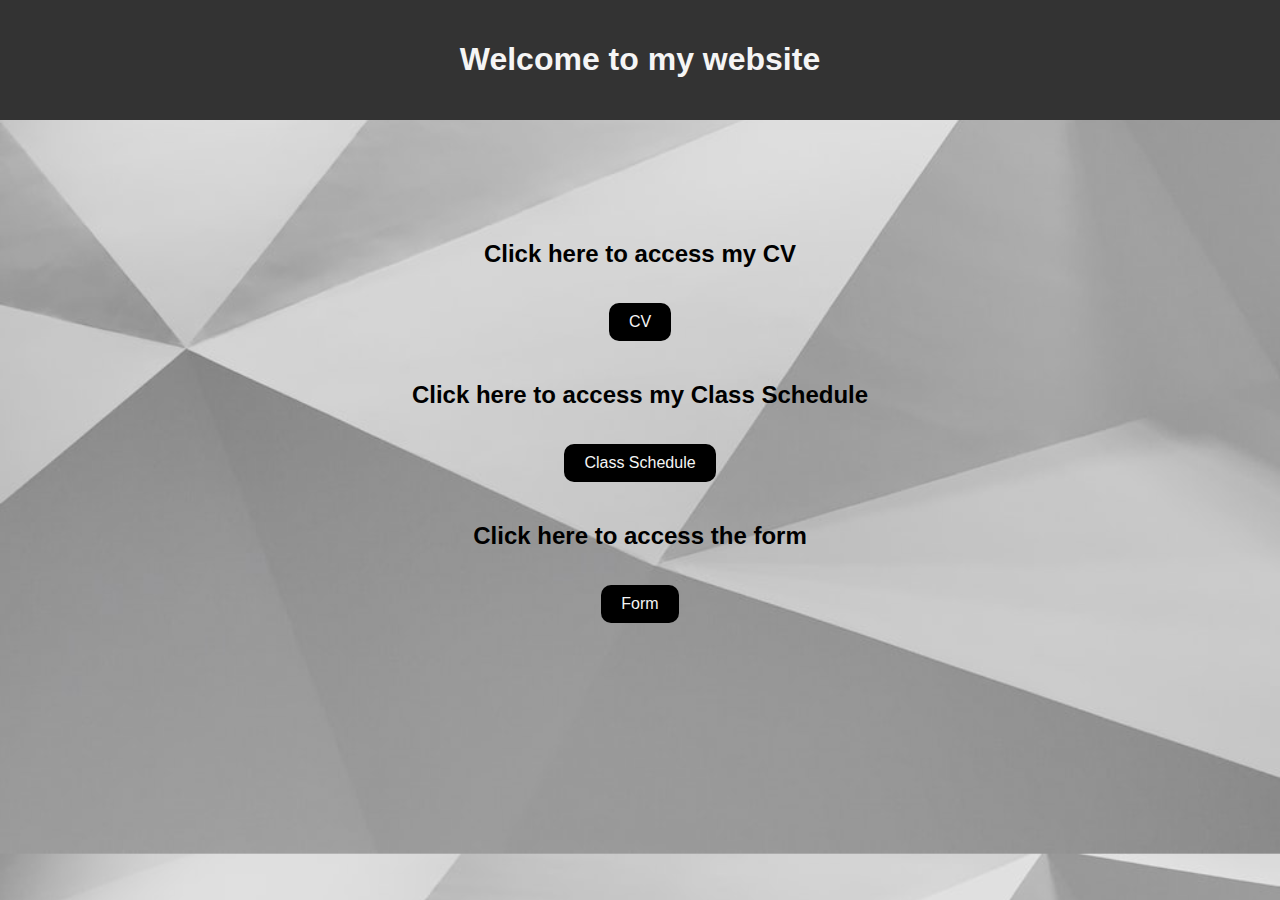
<file: index.html>
<!DOCTYPE html>
<html>
<head>
	<title>Website</title>
	<link rel="stylesheet" type="text/css" href="mainpage.css">
	<style>
		a:hover {
		  color: black;
		  background-color: rgb(255, 255, 255);
		}
	</style>
</head>
<body>
	<header>
		<h1>Welcome to my website</h1>
	</header>
	<main>
		<div class="links-container">
			<div class="link">
				<h2>Click here to access my CV</h2>
				<a href="cv.html" target=”_blank”>CV</a>
			</div>
			<div class="link">
				<h2>Click here to access my Class Schedule</h2>
				<a href="schedule.html" target=”_blank”>Class Schedule</a>
			</div>
			<div class="link">
				<h2>Click here to access the form</h2>
				<a href="form.html" target=”_blank”>Form</a>
			</div>
		</div>
	</main>
</body>
</html>
</file>
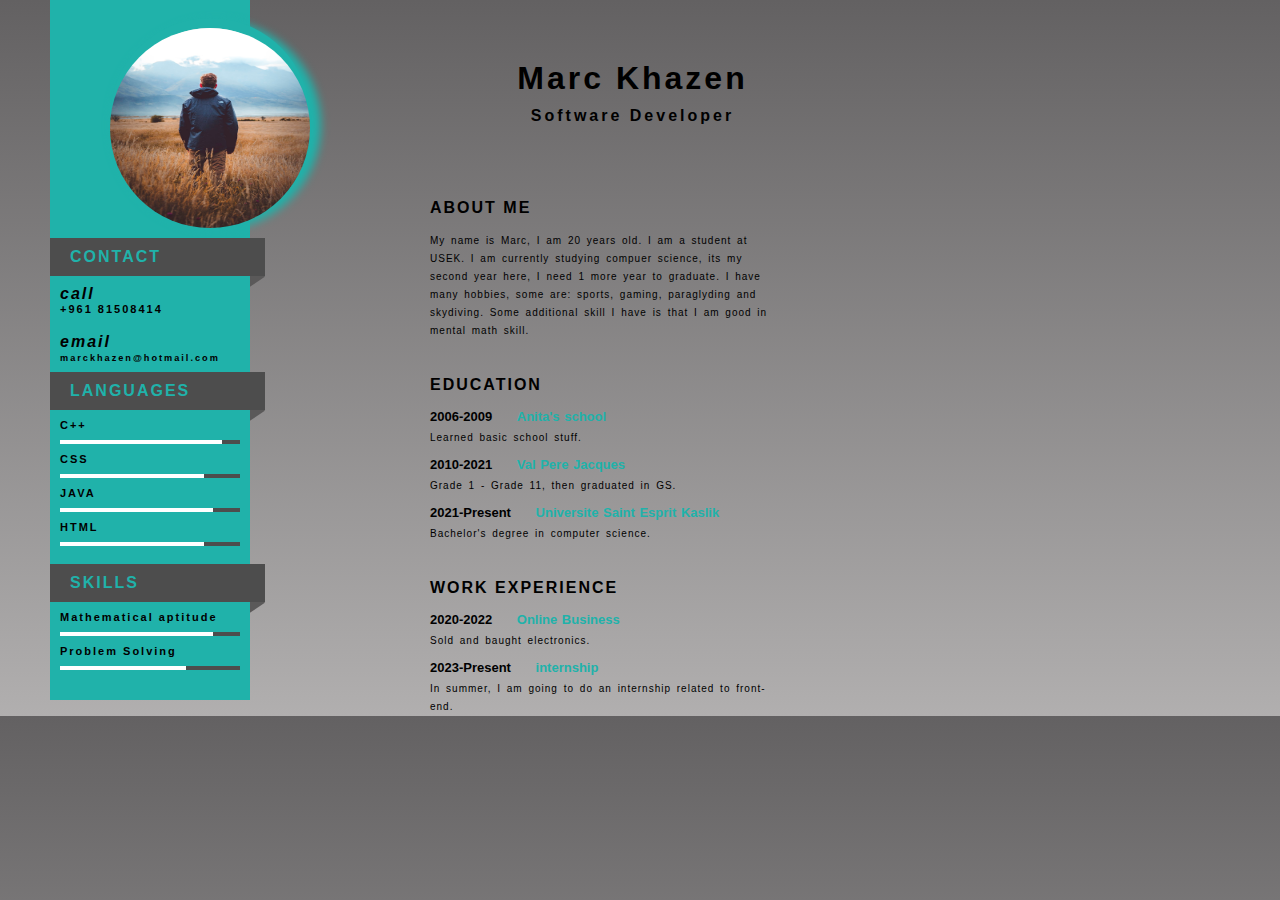
<file: cv.html>
<!DOCTYPE html>
<html>
<head>
	<title>CV</title>
	<link rel="stylesheet" type="text/css" href="cv.css">

</head>
<body>

<div class="main">
	<div class="left">
		<br>
		<div class="profile-img"><img src="cvImage.jpeg"></div>

		<div class="box-1">
			<div class="heading">
				<p>CONTACT</p>
			</div>
			<p class="p1"><i class="material-icons icons1">call</i><br>+961 81508414</p>
			<p class="p1"><i class="material-icons icons1">email</i> <small>marckhazen@hotmail.com</small></p>
		</div>

		<div class="box-1">
			<div class="heading">
				<p>LANGUAGES</p>
			</div>

			<p class="p1">C++
			<div class="skill-container">
				<div class="skill html"></div>
			</div>
			</p>

			<p class="p1">CSS
			<div class="skill-container">
				<div class="skill css"></div>
			</div>
			</p>

			<p class="p1">JAVA
			<div class="skill-container">
				<div class="skill js"></div>
			</div>
			</p>

			<p class="p1">HTML
			<div class="skill-container">
				<div class="skill jquery"></div>
			</div>
			</p>
		</div>
		<br>

		<div class="box-1">
			<div class="heading">
				<p>SKILLS</p>
			</div>

			<p class="p1">Mathematical aptitude
			<div class="skill-container">
				<div class="skill web"></div>
			</div>
			</p>

			<p class="p1">Problem Solving
			<div class="skill-container">
				<div class="skill gra"></div>
			</div>
			</p>

			
		</div>
		<!-- <br>
		<div class="box-1">
			<div class="heading">
				<p>HOBBIES</p>
			</div>

			<div class="h-div">
				<i class="material-icons icons2">Foot Ball</i>
				<i class="material-icons icons2">Gaming</i>
				<i class="material-icons icons2">Programming</i>
				<i class="material-icons icons2">Travel</i>
			</div>
			
		</div> -->

	</div>


	<div class="right">
		<div class="name-div">
			<h1>Marc Khazen</h1>
			<p>Software Developer</p>
		</div>

		<div class="box-2">
			<h2>ABOUT ME <i class="material-icons icons3" style="font-size: 28px!important; "></i></h2>
			<p class="p2">
				My name is Marc, I am 20 years old. I am a student at USEK. I am currently studying compuer science, its my
				second year here, I need 1 more year to graduate. I have many hobbies, some are: sports, gaming, paraglyding
				and skydiving. Some additional skill I have is that I am good in mental math skill.
			</p>
		</div>



		<div class="box-2">
			<h2>EDUCATION <i class="material-icons icons3" ></i></h2>
			<p class="p3">2006-2009 <span>Anita's school</span></p>
			<p class="p2">
				Learned basic school stuff.
			</p>

			<p class="p3">2010-2021 <span>Val Pere Jacques </span></p>
			<p class="p2">
				Grade 1 - Grade 11, then graduated in GS.
			</p>

			<p class="p3">2021-Present <span>Universite Saint Esprit Kaslik</span></p>
			<p class="p2">
				Bachelor's degree in computer science.
			</p>
		</div>


		<div class="box-2">
			<h2>WORK EXPERIENCE <i class="material-icons icons3" ></i></h2>
			<p class="p3">2020-2022 <span>Online Business</span></p>
			<p class="p2">
				Sold and baught electronics.
			</p>

			<p class="p3">2023-Present <span>internship</span></p>
			<p class="p2">
				In summer, I am going to do an internship related to front-end.
			</p>
			
		</div>

	</div>
</div>
</body>
</html>
</file>
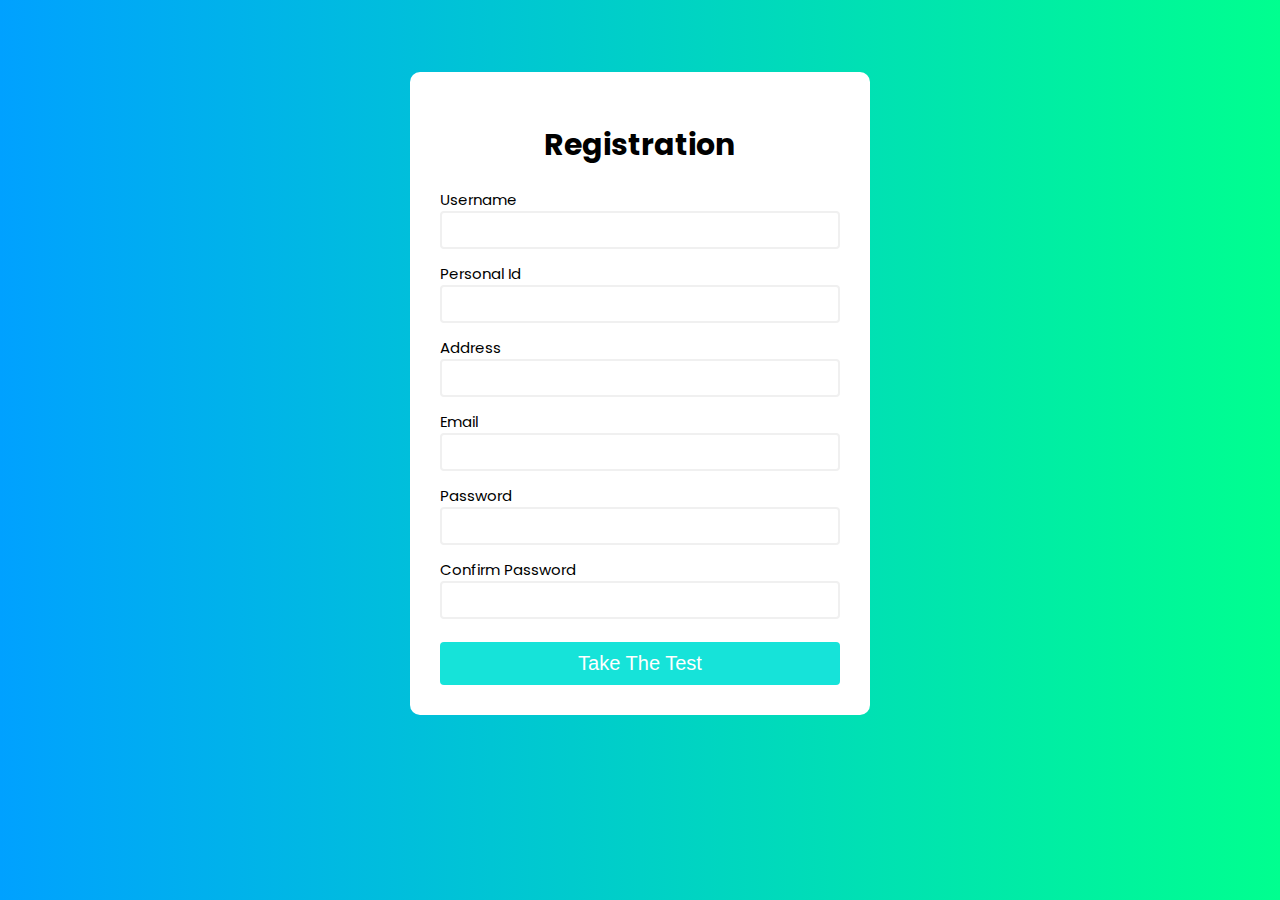
<file: form.html>
<html lang="en">
<head>
    <meta charset="UTF-8">
    <meta http-equiv="X-UA-Compatible" content="IE=edge">
    <meta name="viewport" content="width=device-width, initial-scale=1.0">
    <title>Form Validation</title>
    <link href="https://fonts.googleapis.com/css2?family=Poppins:wght@400;700&display=swap" rel="stylesheet">
    <link rel="stylesheet" href="./formStyle.css">
    <script defer src="./formScript.js"></script>
</head>
<body>
    <div class="container">
        <form id="form" action="/">
            <h1>Registration</h1>

            <div class="input-control">
                <label for="username">Username</label>
                <input id="username" name="username" type="text">
                <div class="error"></div>
            </div>

            <div class="input-control">
              <label for="personalid">Personal Id</label>
              <input id="personalid" name="personalid" type="text">
              <div class="error"></div>
          </div>

          <div class="input-control">
            <label for="address">Address</label>
            <input id="address" name="address" type="text">
            <div class="error"></div>
        </div>

            <div class="input-control">
                <label for="email">Email</label>
                <input id="email" name="email" type="text">
                <div class="error"></div>
            </div>

            <div class="input-control">
                <label for="password">Password</label>
                <input id="password"name="password" type="password">
                <div class="error"></div>
            </div>

            <div class="input-control">
                <label for="password2">Confirm Password</label>
                <input id="password2"name="password2" type="password">
                <div class="error"></div>
            </div>
            <button type="submit" id="submit-btn">Take The Test</button>
        </form>
    </div>
</body>
</html>
</file>
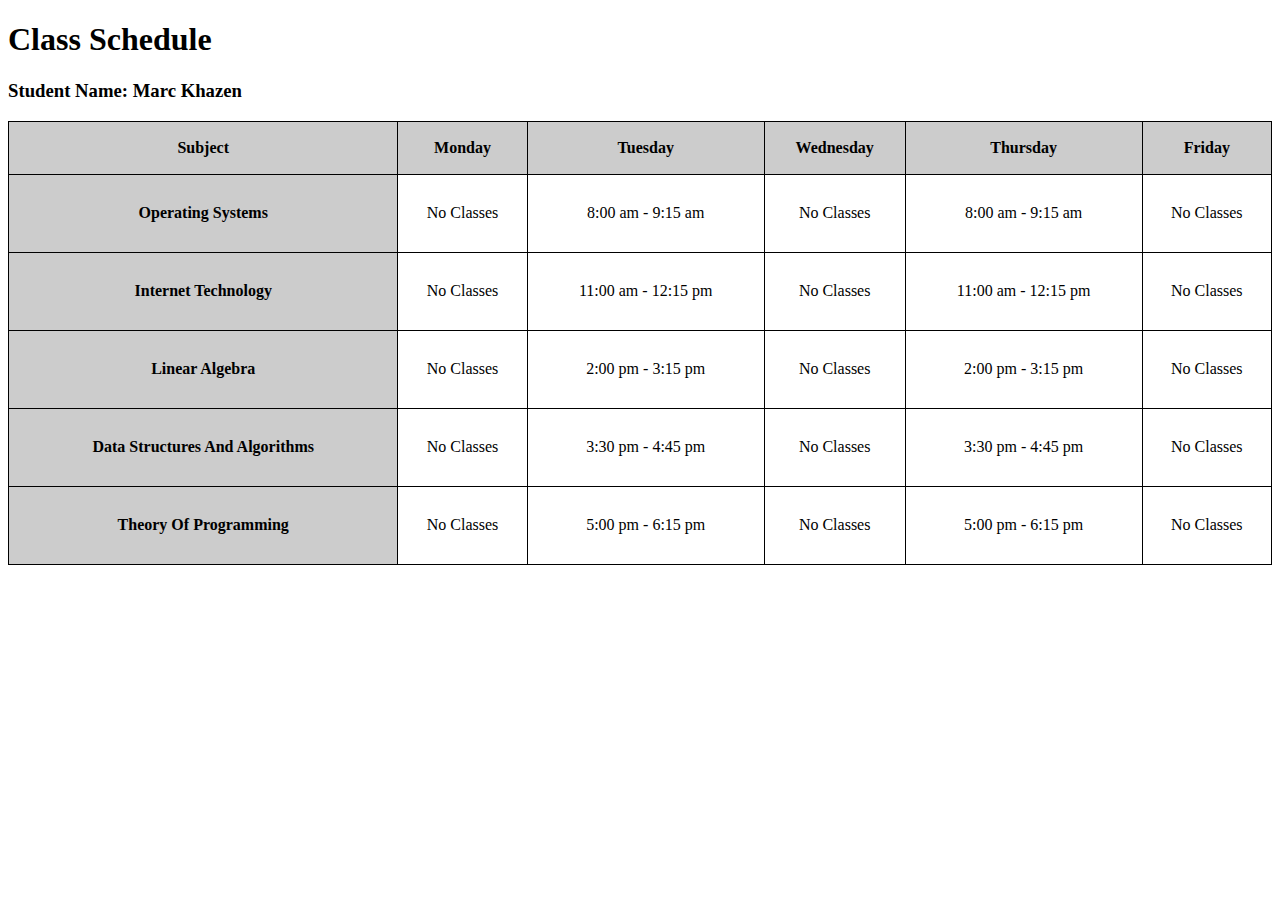
<file: schedule.html>
<!DOCTYPE html>
<html lang="en">
	<head>
		<title>Schedule</title>
        <link rel="stylesheet" href="schedule.css">
    </head>

	<table>
        <h1 id="Title">Class Schedule</h1>
        <h3 id="Stud-Name">Student Name: Marc Khazen</h3>
            <thead>
			<th>Subject</th>
            <th>Monday</th>
            <th>Tuesday</th>
            <th>Wednesday</th>
            <th>Thursday</th>
            <th>Friday</th>
	    </thead>


        <tbody>
            <tr>
                <th>Operating Systems</th>
                <td>No Classes</td>
                <td>8:00 am - 9:15 am</td>
                <td>No Classes</td>
                <td>8:00 am - 9:15 am</td>
                <td>No Classes</td>
            </tr>


            <tr>
                <th>Internet Technology</th>
                <td>No Classes</td>
                <td>11:00 am - 12:15 pm</td>
                <td>No Classes</td>
                <td>11:00 am - 12:15 pm</td>
                <td>No Classes</td>
            </tr>


            <tr>
                <th>Linear Algebra</th>
                <td>No Classes</td>
                <td>2:00 pm - 3:15 pm</td>
                <td>No Classes</td>
                <td>2:00 pm - 3:15 pm</td>
                <td>No Classes</td>
            </tr>


            <tr>
                <th>Data Structures And Algorithms</th>
                <td>No Classes</td>
                <td>3:30 pm - 4:45 pm</td>
                <td>No Classes</td>
                <td>3:30 pm - 4:45 pm</td>
                <td>No Classes</td>
            </tr>
            
            
            <tr>
                <th>Theory Of Programming</th>
                <td>No Classes</td>
                <td>5:00 pm - 6:15 pm</td>
                <td>No Classes</td>
                <td>5:00 pm - 6:15 pm</td>
                <td>No Classes</td>
            </tr>
        </tbody>
    </table>

	</body>
</html>
</file>
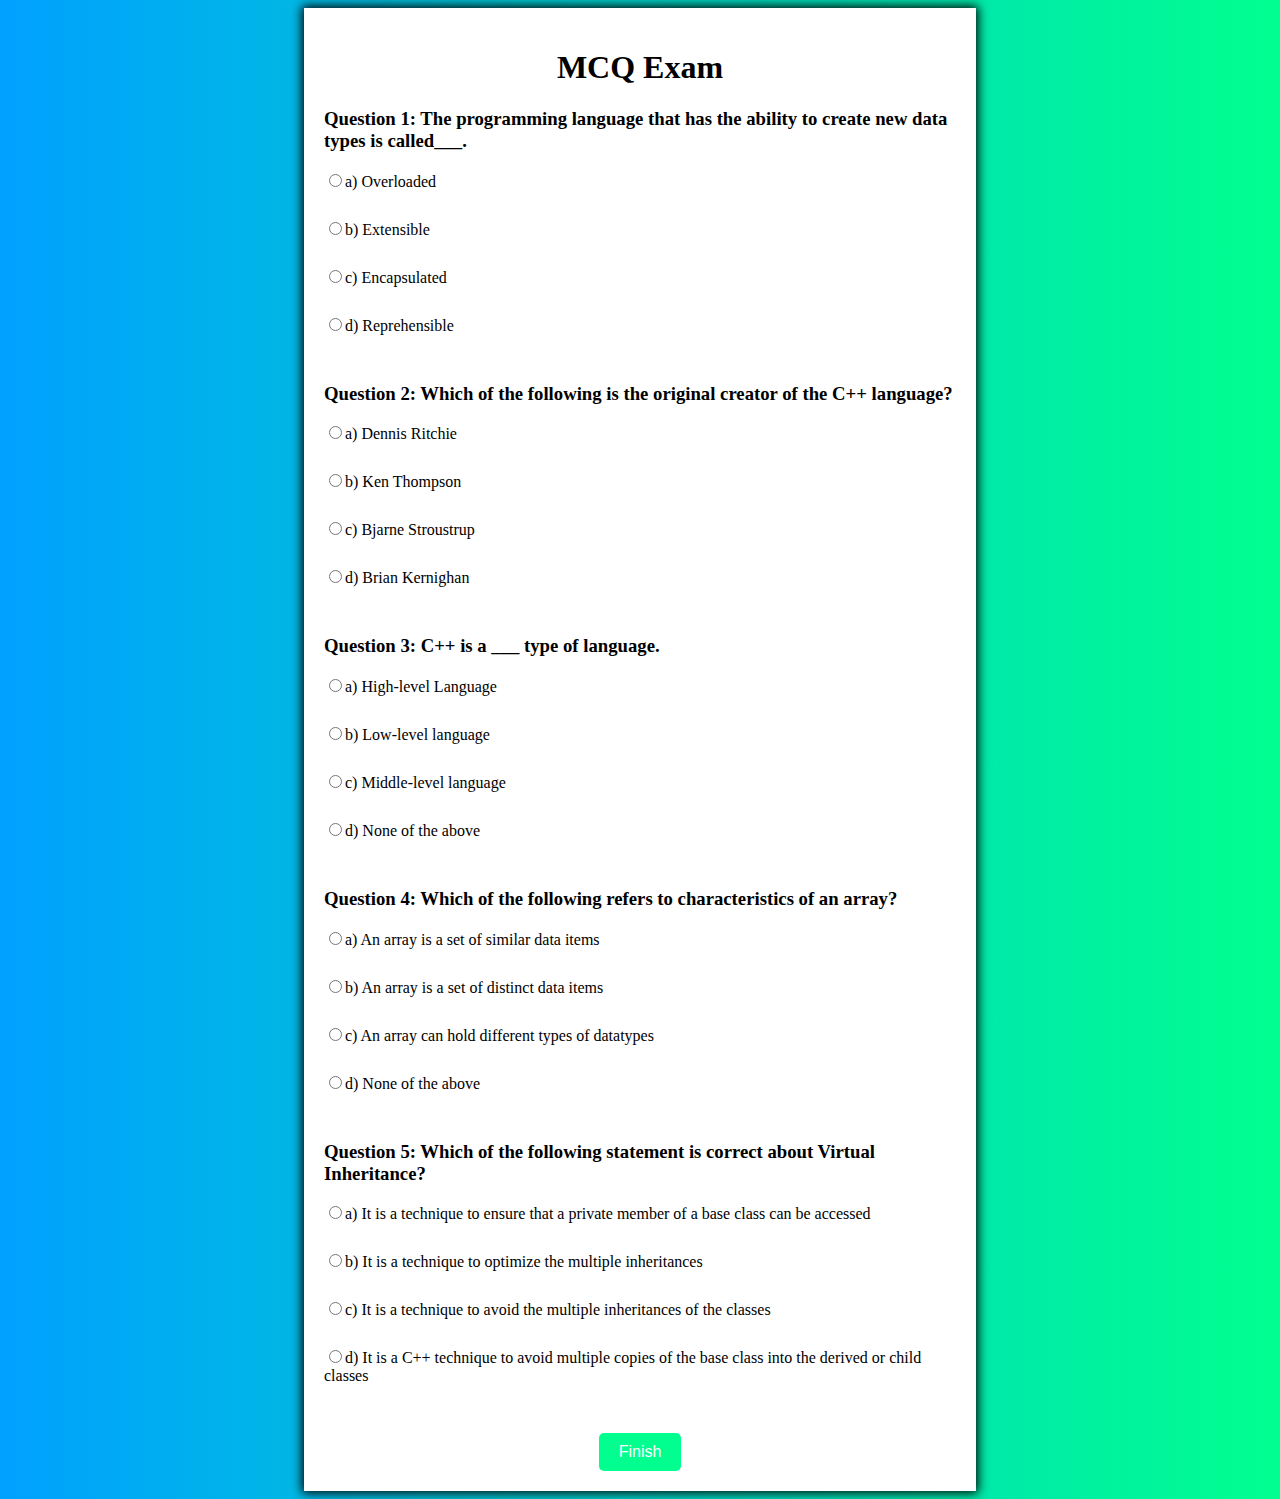
<file: test.html>
<!DOCTYPE html>
<html>
<head>
	<title>MCQ Exam</title>
	<link rel="stylesheet" type="text/css" href="testStyle.css">
</head>
<body>
	<div class="container">
		<form id="quiz-form">
			<h1>MCQ Exam</h1>
			<div class="question">
				<h3>Question 1: The programming language that has the ability to create new data types is called___.</h3>
				<label><input type="radio" name="q1" value="a">a) Overloaded</label><br>
				<label><input type="radio" name="q1" value="b">b) Extensible</label><br>
				<label><input type="radio" name="q1" value="c">c) Encapsulated</label><br>
				<label><input type="radio" name="q1" value="d">d) Reprehensible</label><br>
			</div>
			<div class="question">
				<h3>Question 2: Which of the following is the original creator of the C++ language?</h3>
				<label><input type="radio" name="q2" value="a">a) Dennis Ritchie</label><br>
				<label><input type="radio" name="q2" value="b">b) Ken Thompson</label><br>
				<label><input type="radio" name="q2" value="c">c) Bjarne Stroustrup</label><br>
				<label><input type="radio" name="q2" value="d">d) Brian Kernighan</label><br>
			</div>
			<div class="question">
				<h3>Question 3:  C++ is a ___ type of language.</h3>
				<label><input type="radio" name="q3" value="a">a) High-level Language</label><br>
				<label><input type="radio" name="q3" value="b">b) Low-level language</label><br>
				<label><input type="radio" name="q3" value="c">c) Middle-level language</label><br>
				<label><input type="radio" name="q3" value="d">d) None of the above</label><br>
			</div>
			<div class="question">
				<h3>Question 4:  Which of the following refers to characteristics of an array?</h3>
				<label><input type="radio" name="q4" value="a">a) An array is a set of similar data items</label><br>
				<label><input type="radio" name="q4" value="b">b) An array is a set of distinct data items</label><br>
				<label><input type="radio" name="q4" value="c">c) An array can hold different types of datatypes</label><br>
				<label><input type="radio" name="q4" value="d">d) None of the above</label><br>
			</div>
			<div class="question">
				<h3>Question 5: Which of the following statement is correct about Virtual Inheritance?</h3>
				<label><input type="radio" name="q5" value="a">a) It is a technique to ensure that a private member of a base class can be accessed</label><br>
				<label><input type="radio" name="q5" value="b">b) It is a technique to optimize the multiple inheritances</label><br>
				<label><input type="radio" name="q5" value="c">c) It is a technique to avoid the multiple inheritances of the classes</label><br>
				<label><input type="radio" name="q5" value="d">d) It is a C++ technique to avoid multiple copies of the base class into the derived or child classes</label><br>
            </div>
            <button type="submit" id="submit-btn">Finish</button>
            </form>
            <div id="result" style="display: none;"></div>
    </div>
    <script src="testScript.js"></script>      
</body>
</html>
</file>
<file: mainpage.css>
body {
    background-image: url("Background.jpg");
    background-size: cover;
    margin: 0;
    padding: 0;
    font-family: Arial, sans-serif;
}

header {
    background-color: #333;
    color: #F5F5F5;
    text-align: center;
    padding: 20px;
}

main {
    padding: 100px;
    text-align: justify;
}

.links-container { 
    display: flex;
    flex-direction: column;
    align-items: center;
}

.link {
    text-align: center;
    margin-bottom: 20px;
}

.link h2 {
    margin-bottom: 35px;
}

.link a {
    display: inline-block;
    padding: 10px 20px;
    border-radius: 10px;
    background-color: #000000;
    color: #F5F5F5;
    text-decoration: none;
    transition: background-color 0.7s ease-in-out, color 0.7s ease-in-out;
}

.form-link-container {
    text-align: center;
}
</file>
<file: cv.css>
body{
	background-image: linear-gradient(#636162, #b1afaf);
	font-weight: bold;
	letter-spacing: 2px;
    display:flex;
}
*{
	margin: 0px; padding: 0px; font-family: 'Montserrat', sans-serif;
}
.left{
	background-color: lightseagreen;
	width: 200px;
	height: 700px;
    flex:50%;
    margin-left: 50px;
}
.right{
	width: 450px;
    flex:50%;
    margin-left: 380px;
    margin-top: -700px;
}
.profile-img{
	height: 180px;
	width: 180px;
	background-color: #ddd;
	border-radius: 50%;
	margin-bottom: 20px;
	margin-left: 60px;
	border: 10px solid lightseagreen;
	box-shadow: 6px 7px 9px 5px lightseagreen;
}
.profile-img img{
	width: 200px;
	border-radius: 50%;
    height:200px;
    margin-left: -10px;
}
.box-1{
	position: relative;
}
.heading{
	background-color: #4d4d4d;
	padding: 10px;
	color: lightseagreen;
	text-align: left;
	padding-left: 20px;
	margin-right: -15px;
}
.heading::after{
	content: '';
	position: absolute;
	width: 21px;
	height: 18px;
	background-color: #5a5959;
	left: 191px;
	top: 26px;
	transform:rotate(56deg);
	z-index: -1;
}
.p1{
	padding: 9px 10px;
	font-size: 11px;
}
.icons1{
	font-size: 16px!important;
	padding-right: 10px!important;
	vertical-align: sub;
}
.skill-container{
	width: 90%;
	background-color: #4d4d4d;
	margin: 0px 10px;
}
.skill{
	text-align: right;
	padding-top: 2px;
	padding-bottom: 2px;
	color: white;
}
.html{
	width: 90%;
	background-color: white;
}
.css{
	width: 80%;
	background-color: white;
}
.js{
	width: 85%;
	background-color: white;
}
.jquery{
	width: 80%;
	background-color: white;
}
.web {
	width: 85%;
	background-color: white;
}
.gra{
	width: 70%;
	background-color: white;
}
.icons2{
	padding: 18px 10px;
}
.name-div{
	padding: 60px 0px 30px 55px;
	text-align: center;
	letter-spacing: 3px;
}
.name-div h1{
	margin-bottom: 10px;
}
.box-2{
	padding: 0px 50px;
	margin-top: 30px;
}
.p2{
	font-size: 10px;
	font-weight: 300;
	letter-spacing: 1px;
	word-spacing: 2px;
	line-height: 18px;
	margin-top: 5px;
}
h2{
	font-size: 16px;
	margin-bottom: 15px;
}
.icons3{
	vertical-align: bottom;
	font-size: 21px!important;
	color: #4d4d4d;
}
.p3{
	font-size: 13px;
	word-spacing: 1px;
	letter-spacing: 0px;
	margin-top: 10px;
}
.p3 span{
	color: lightseagreen; padding-left: 20px;
}
</file>
<file: formStyle.css>
body {
    background: linear-gradient(to right, #00a1ff, #00ff8f);
    font-family: 'Poppins', sans-serif;
}

#form {
    width: 400px;
    margin: 8vh auto 0 auto;
    padding: 30px;
    background-color: white;
    border-radius: 10px  ;
    font-size: 15px;
}

#form h1 {
    color: #000000;
    text-align: center;
}

#form button {
    padding: 10px;
    margin-top: 10px;
    width: 100%;
    color: white;
    background-color: rgb(22, 227, 217);
    font-size: 20px;
    border: none;
    border-radius: 4px;
    transition: background-color 0.7s ease-in-out, color 0.7s ease-in-out;
}

.input-control {
    display: flex;
    flex-direction: column;
}

.input-control input {
    border: 2px solid #f0f0f0;
	border-radius: 4px;
	display: block;
	font-size: 12px;
	padding: 10px;
	width: 100%;
}

.input-control input:focus {
    outline: 0;
}

.input-control.success input {
    border-color: #19d80c;
}

.input-control.error input {
    border-color:red;
}

.input-control .error {
    color: red;
    font-size: 9px;
    height: 13px;
}
</file>
<file: schedule.css>
table {
    border-collapse: collapse;
    width: 100%;
}

table, th, td {
    border: 1px solid black;
}

th {
    height: 50px;
    text-align: center;
    font-weight: bold;
    background-color: #ccc;
}

td {
    height: 75px;
    text-align: center;
    vertical-align: middle;
}

td.empty {
    background-color: #eee;
}
</file>
<file: testStyle.css>
body {
    background: linear-gradient(to right, #00a1ff, #00ff8f);
}

.container {
	margin: auto;
	width: 50%;
	padding: 20px;
	background-color:white;	
	box-shadow: 0px 0px 10px 2px rgb(0, 0, 0);
}

h1 {
	text-align: center;
}

.question {
	margin-bottom: 20px;
}

label {
	display: block;
	margin-bottom: 10px;
}

#submit-btn {
	display: block;
	margin: auto;
	margin-top: 20px;
	background-color: #00ff8f;
	color: white;
	border: none;
	padding: 10px 20px;
	font-size: 16px;
	cursor: pointer;
	border-radius: 5px;
	transition: background-color 0.7s ease-in-out, color 0.7s ease-in-out;
}

#submit-btn:hover {
	background-color: #00a1ff;
}

#result {
	margin-top: 20px;
	font-size: 18px;
}
table {
    border-collapse: collapse;
    width: 600px;
    margin-top: 40px; 
    margin-bottom: 20px;
    margin-left: auto;
    margin-right: auto;
}
th, td {
    padding: 14px;
    text-align: left;
    border: 1px solid black;
} 
th {
    background-color: rgb(0, 255, 229);;
}
</file>
